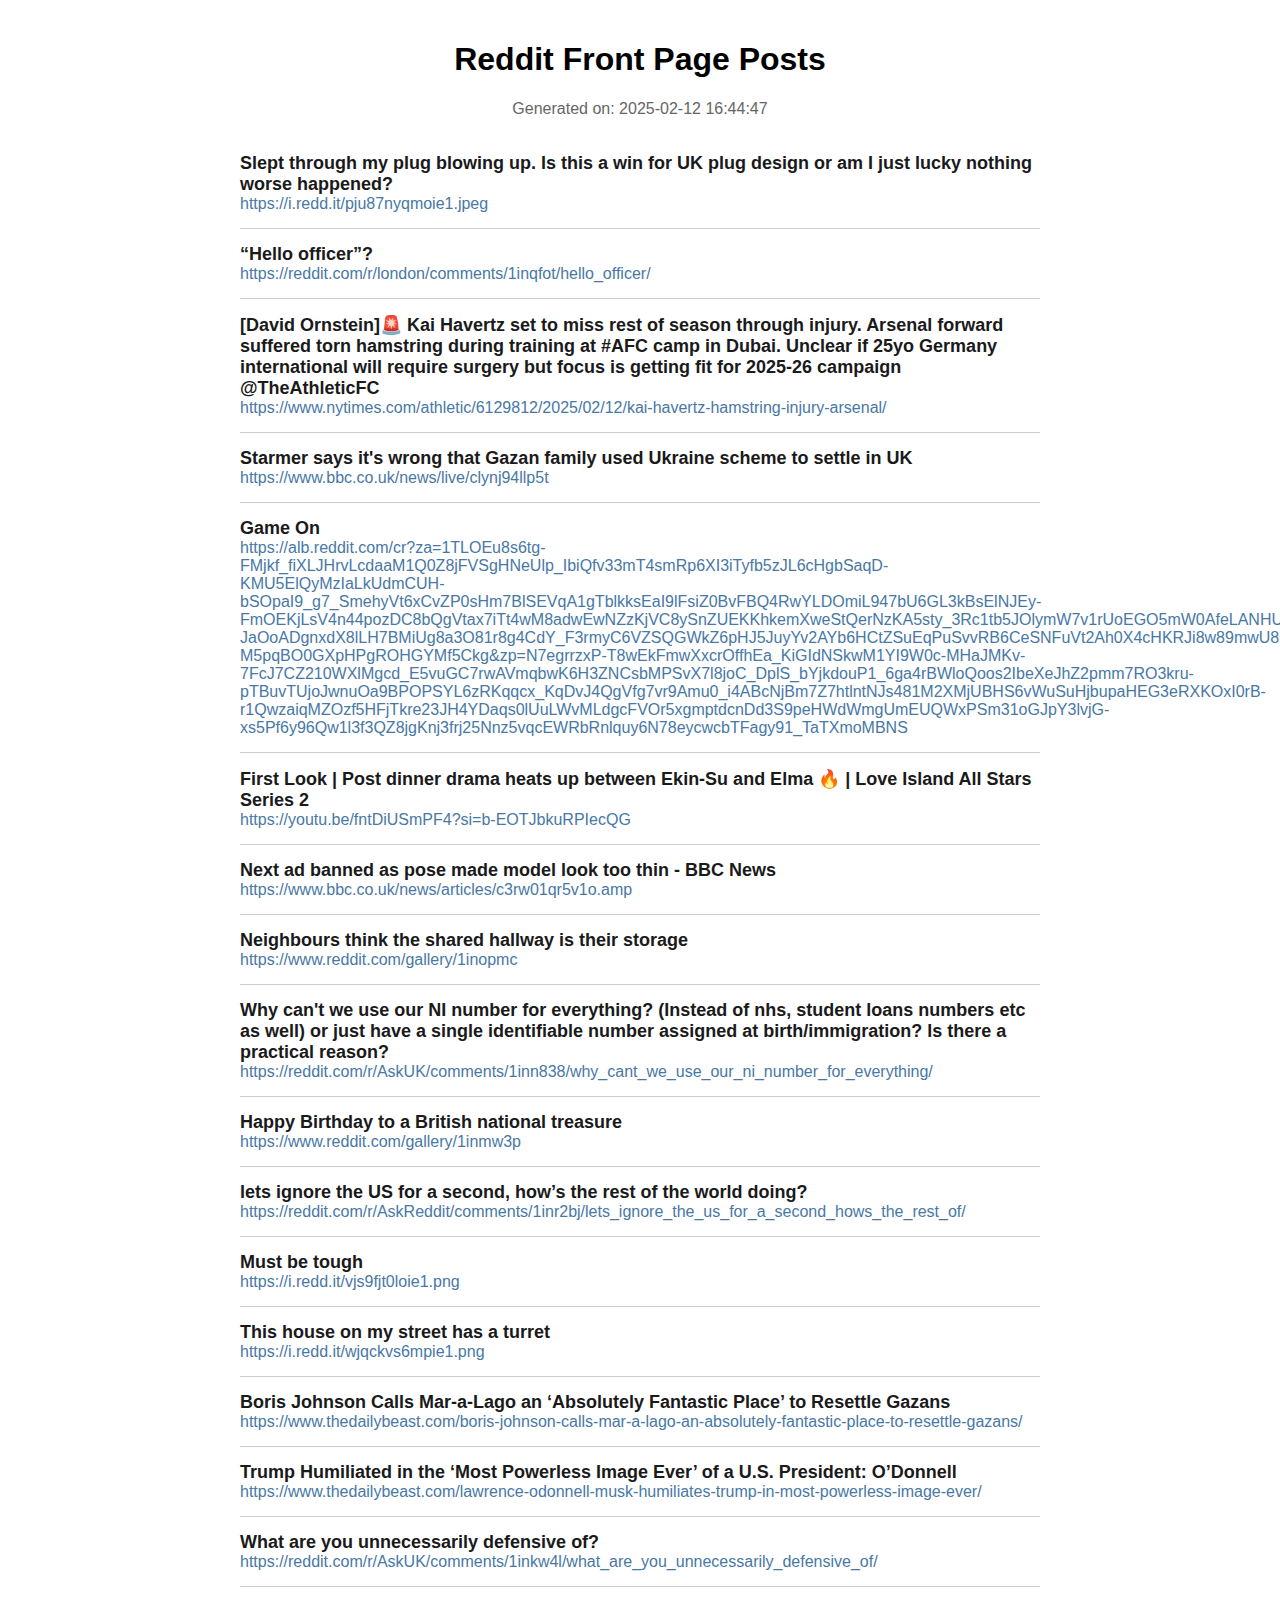
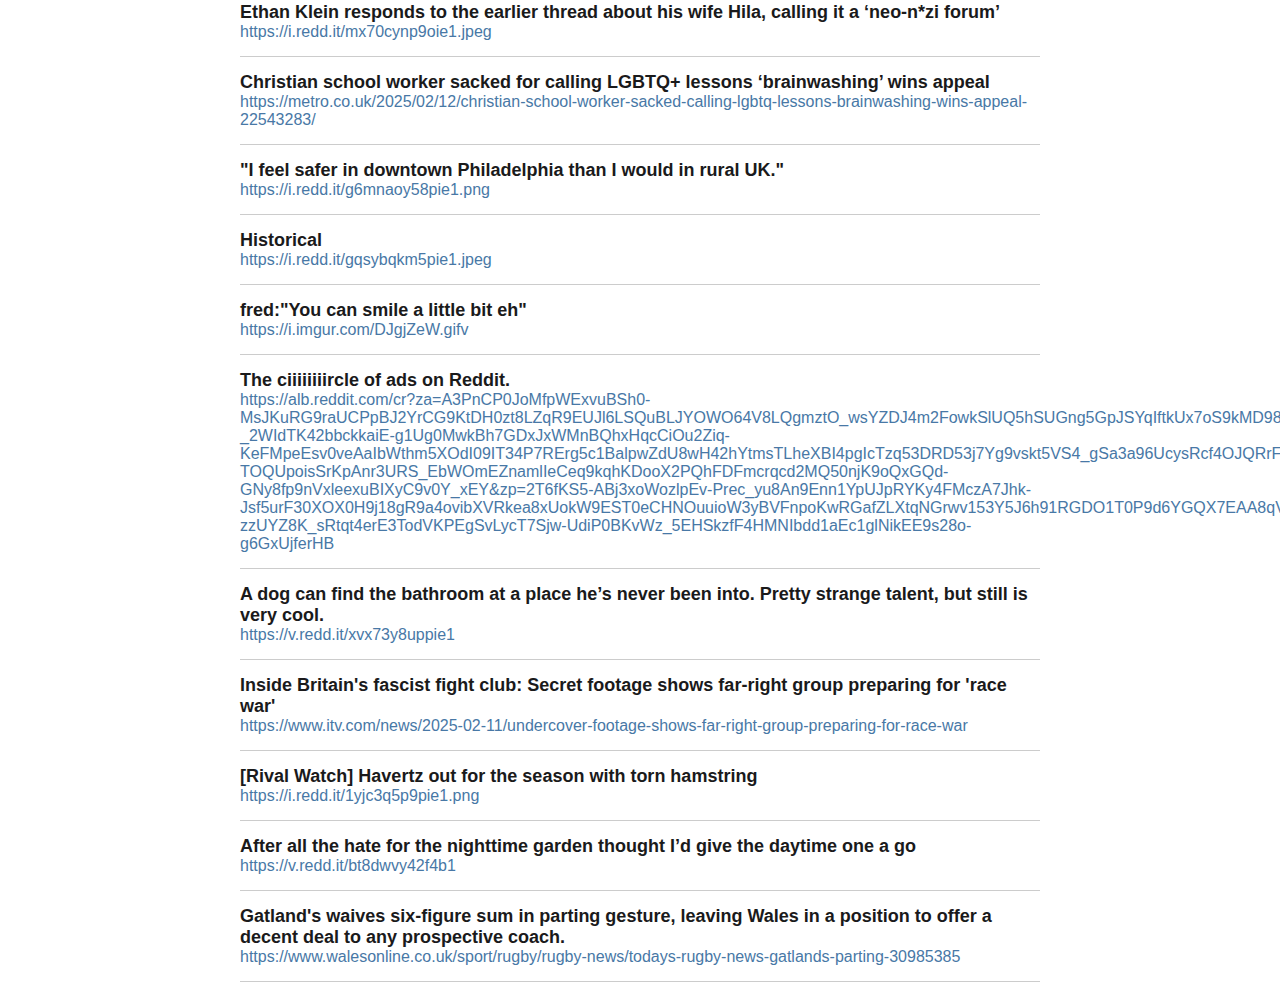
<file: output/reddit_posts_20250212_164447.html>
<!DOCTYPE html>
    <html>
    <head>
        <title>Reddit Front Page Posts</title>
        <style>
            body { font-family: Arial, sans-serif; max-width: 800px; margin: 0 auto; padding: 20px; }
            .post { border-bottom: 1px solid #ccc; padding: 15px 0; }
            .title { font-weight: bold; font-size: 18px; color: #1a1a1b; }
            .link { color: #4878a6; text-decoration: none; }
            .timestamp { color: #666; margin-bottom: 20px; text-align: center; }
        </style>
    </head>
    <body>
        <h1 style="text-align: center;">Reddit Front Page Posts</h1>
        <div class="timestamp">Generated on: 2025-02-12 16:44:47</div>
    
        <div class="post">
            <div class="title">Slept through my plug blowing up. Is this a win for UK plug design or am I just lucky nothing worse happened?</div>
            <a href="https://i.redd.it/pju87nyqmoie1.jpeg" class="link" target="_blank">https://i.redd.it/pju87nyqmoie1.jpeg</a>
        </div>
        
        <div class="post">
            <div class="title">“Hello officer”?</div>
            <a href="https://reddit.com/r/london/comments/1inqfot/hello_officer/" class="link" target="_blank">https://reddit.com/r/london/comments/1inqfot/hello_officer/</a>
        </div>
        
        <div class="post">
            <div class="title">[David Ornstein]🚨 Kai Havertz set to miss rest of season through injury. Arsenal forward suffered torn hamstring during training at #AFC camp in Dubai. Unclear if 25yo Germany international will require surgery but focus is getting fit for 2025-26 campaign @TheAthleticFC</div>
            <a href="https://www.nytimes.com/athletic/6129812/2025/02/12/kai-havertz-hamstring-injury-arsenal/" class="link" target="_blank">https://www.nytimes.com/athletic/6129812/2025/02/12/kai-havertz-hamstring-injury-arsenal/</a>
        </div>
        
        <div class="post">
            <div class="title">Starmer says it's wrong that Gazan family used Ukraine scheme to settle in UK</div>
            <a href="https://www.bbc.co.uk/news/live/clynj94llp5t" class="link" target="_blank">https://www.bbc.co.uk/news/live/clynj94llp5t</a>
        </div>
        
        <div class="post">
            <div class="title">Game On</div>
            <a href="https://alb.reddit.com/cr?za=[base64]&zp=[base64]" class="link" target="_blank">https://alb.reddit.com/cr?za=[base64]&zp=[base64]</a>
        </div>
        
        <div class="post">
            <div class="title">First Look | Post dinner drama heats up between Ekin-Su and Elma 🔥 | Love Island All Stars Series 2</div>
            <a href="https://youtu.be/fntDiUSmPF4?si=b-EOTJbkuRPIecQG" class="link" target="_blank">https://youtu.be/fntDiUSmPF4?si=b-EOTJbkuRPIecQG</a>
        </div>
        
        <div class="post">
            <div class="title">Next ad banned as pose made model look too thin - BBC News</div>
            <a href="https://www.bbc.co.uk/news/articles/c3rw01qr5v1o.amp" class="link" target="_blank">https://www.bbc.co.uk/news/articles/c3rw01qr5v1o.amp</a>
        </div>
        
        <div class="post">
            <div class="title">Neighbours think the shared hallway is their storage</div>
            <a href="https://www.reddit.com/gallery/1inopmc" class="link" target="_blank">https://www.reddit.com/gallery/1inopmc</a>
        </div>
        
        <div class="post">
            <div class="title">Why can't we use our NI number for everything? (Instead of nhs, student loans numbers etc as well) or just have a single identifiable number assigned at birth/immigration? Is there a practical reason?</div>
            <a href="https://reddit.com/r/AskUK/comments/1inn838/why_cant_we_use_our_ni_number_for_everything/" class="link" target="_blank">https://reddit.com/r/AskUK/comments/1inn838/why_cant_we_use_our_ni_number_for_everything/</a>
        </div>
        
        <div class="post">
            <div class="title">Happy Birthday to a British national treasure</div>
            <a href="https://www.reddit.com/gallery/1inmw3p" class="link" target="_blank">https://www.reddit.com/gallery/1inmw3p</a>
        </div>
        
        <div class="post">
            <div class="title">lets ignore the US for a second, how’s the rest of the world doing?</div>
            <a href="https://reddit.com/r/AskReddit/comments/1inr2bj/lets_ignore_the_us_for_a_second_hows_the_rest_of/" class="link" target="_blank">https://reddit.com/r/AskReddit/comments/1inr2bj/lets_ignore_the_us_for_a_second_hows_the_rest_of/</a>
        </div>
        
        <div class="post">
            <div class="title">Must be tough</div>
            <a href="https://i.redd.it/vjs9fjt0loie1.png" class="link" target="_blank">https://i.redd.it/vjs9fjt0loie1.png</a>
        </div>
        
        <div class="post">
            <div class="title">This house on my street has a turret</div>
            <a href="https://i.redd.it/wjqckvs6mpie1.png" class="link" target="_blank">https://i.redd.it/wjqckvs6mpie1.png</a>
        </div>
        
        <div class="post">
            <div class="title">Boris Johnson Calls Mar-a-Lago an ‘Absolutely Fantastic Place’ to Resettle Gazans</div>
            <a href="https://www.thedailybeast.com/boris-johnson-calls-mar-a-lago-an-absolutely-fantastic-place-to-resettle-gazans/" class="link" target="_blank">https://www.thedailybeast.com/boris-johnson-calls-mar-a-lago-an-absolutely-fantastic-place-to-resettle-gazans/</a>
        </div>
        
        <div class="post">
            <div class="title">Trump Humiliated in the ‘Most Powerless Image Ever’ of a U.S. President: O’Donnell</div>
            <a href="https://www.thedailybeast.com/lawrence-odonnell-musk-humiliates-trump-in-most-powerless-image-ever/" class="link" target="_blank">https://www.thedailybeast.com/lawrence-odonnell-musk-humiliates-trump-in-most-powerless-image-ever/</a>
        </div>
        
        <div class="post">
            <div class="title">What are you unnecessarily defensive of?</div>
            <a href="https://reddit.com/r/AskUK/comments/1inkw4l/what_are_you_unnecessarily_defensive_of/" class="link" target="_blank">https://reddit.com/r/AskUK/comments/1inkw4l/what_are_you_unnecessarily_defensive_of/</a>
        </div>
        
        <div class="post">
            <div class="title">Ethan Klein responds to the earlier thread about his wife Hila, calling it a ‘neo-n*zi forum’</div>
            <a href="https://i.redd.it/mx70cynp9oie1.jpeg" class="link" target="_blank">https://i.redd.it/mx70cynp9oie1.jpeg</a>
        </div>
        
        <div class="post">
            <div class="title">Christian school worker sacked for calling LGBTQ+ lessons ‘brainwashing’ wins appeal</div>
            <a href="https://metro.co.uk/2025/02/12/christian-school-worker-sacked-calling-lgbtq-lessons-brainwashing-wins-appeal-22543283/" class="link" target="_blank">https://metro.co.uk/2025/02/12/christian-school-worker-sacked-calling-lgbtq-lessons-brainwashing-wins-appeal-22543283/</a>
        </div>
        
        <div class="post">
            <div class="title">"I feel safer in downtown Philadelphia than I would in rural UK."</div>
            <a href="https://i.redd.it/g6mnaoy58pie1.png" class="link" target="_blank">https://i.redd.it/g6mnaoy58pie1.png</a>
        </div>
        
        <div class="post">
            <div class="title">Historical</div>
            <a href="https://i.redd.it/gqsybqkm5pie1.jpeg" class="link" target="_blank">https://i.redd.it/gqsybqkm5pie1.jpeg</a>
        </div>
        
        <div class="post">
            <div class="title">fred:"You can smile a little bit eh"</div>
            <a href="https://i.imgur.com/DJgjZeW.gifv" class="link" target="_blank">https://i.imgur.com/DJgjZeW.gifv</a>
        </div>
        
        <div class="post">
            <div class="title">The ciiiiiiiircle of ads on Reddit.</div>
            <a href="https://alb.reddit.com/cr?za=[base64]&zp=[base64]" class="link" target="_blank">https://alb.reddit.com/cr?za=[base64]&zp=[base64]</a>
        </div>
        
        <div class="post">
            <div class="title">A dog can find the bathroom at a place he’s never been into. Pretty strange talent, but still is very cool.</div>
            <a href="https://v.redd.it/xvx73y8uppie1" class="link" target="_blank">https://v.redd.it/xvx73y8uppie1</a>
        </div>
        
        <div class="post">
            <div class="title">Inside Britain's fascist fight club: Secret footage shows far-right group preparing for 'race war'</div>
            <a href="https://www.itv.com/news/2025-02-11/undercover-footage-shows-far-right-group-preparing-for-race-war" class="link" target="_blank">https://www.itv.com/news/2025-02-11/undercover-footage-shows-far-right-group-preparing-for-race-war</a>
        </div>
        
        <div class="post">
            <div class="title">[Rival Watch] Havertz out for the season with torn hamstring</div>
            <a href="https://i.redd.it/1yjc3q5p9pie1.png" class="link" target="_blank">https://i.redd.it/1yjc3q5p9pie1.png</a>
        </div>
        
        <div class="post">
            <div class="title">After all the hate for the nighttime garden thought I’d give the daytime one a go</div>
            <a href="https://v.redd.it/bt8dwvy42f4b1" class="link" target="_blank">https://v.redd.it/bt8dwvy42f4b1</a>
        </div>
        
        <div class="post">
            <div class="title">Gatland's waives six-figure sum in parting gesture, leaving Wales in a position to offer a decent deal to any prospective coach.</div>
            <a href="https://www.walesonline.co.uk/sport/rugby/rugby-news/todays-rugby-news-gatlands-parting-30985385" class="link" target="_blank">https://www.walesonline.co.uk/sport/rugby/rugby-news/todays-rugby-news-gatlands-parting-30985385</a>
        </div>
        
    </body>
    </html>
</file>
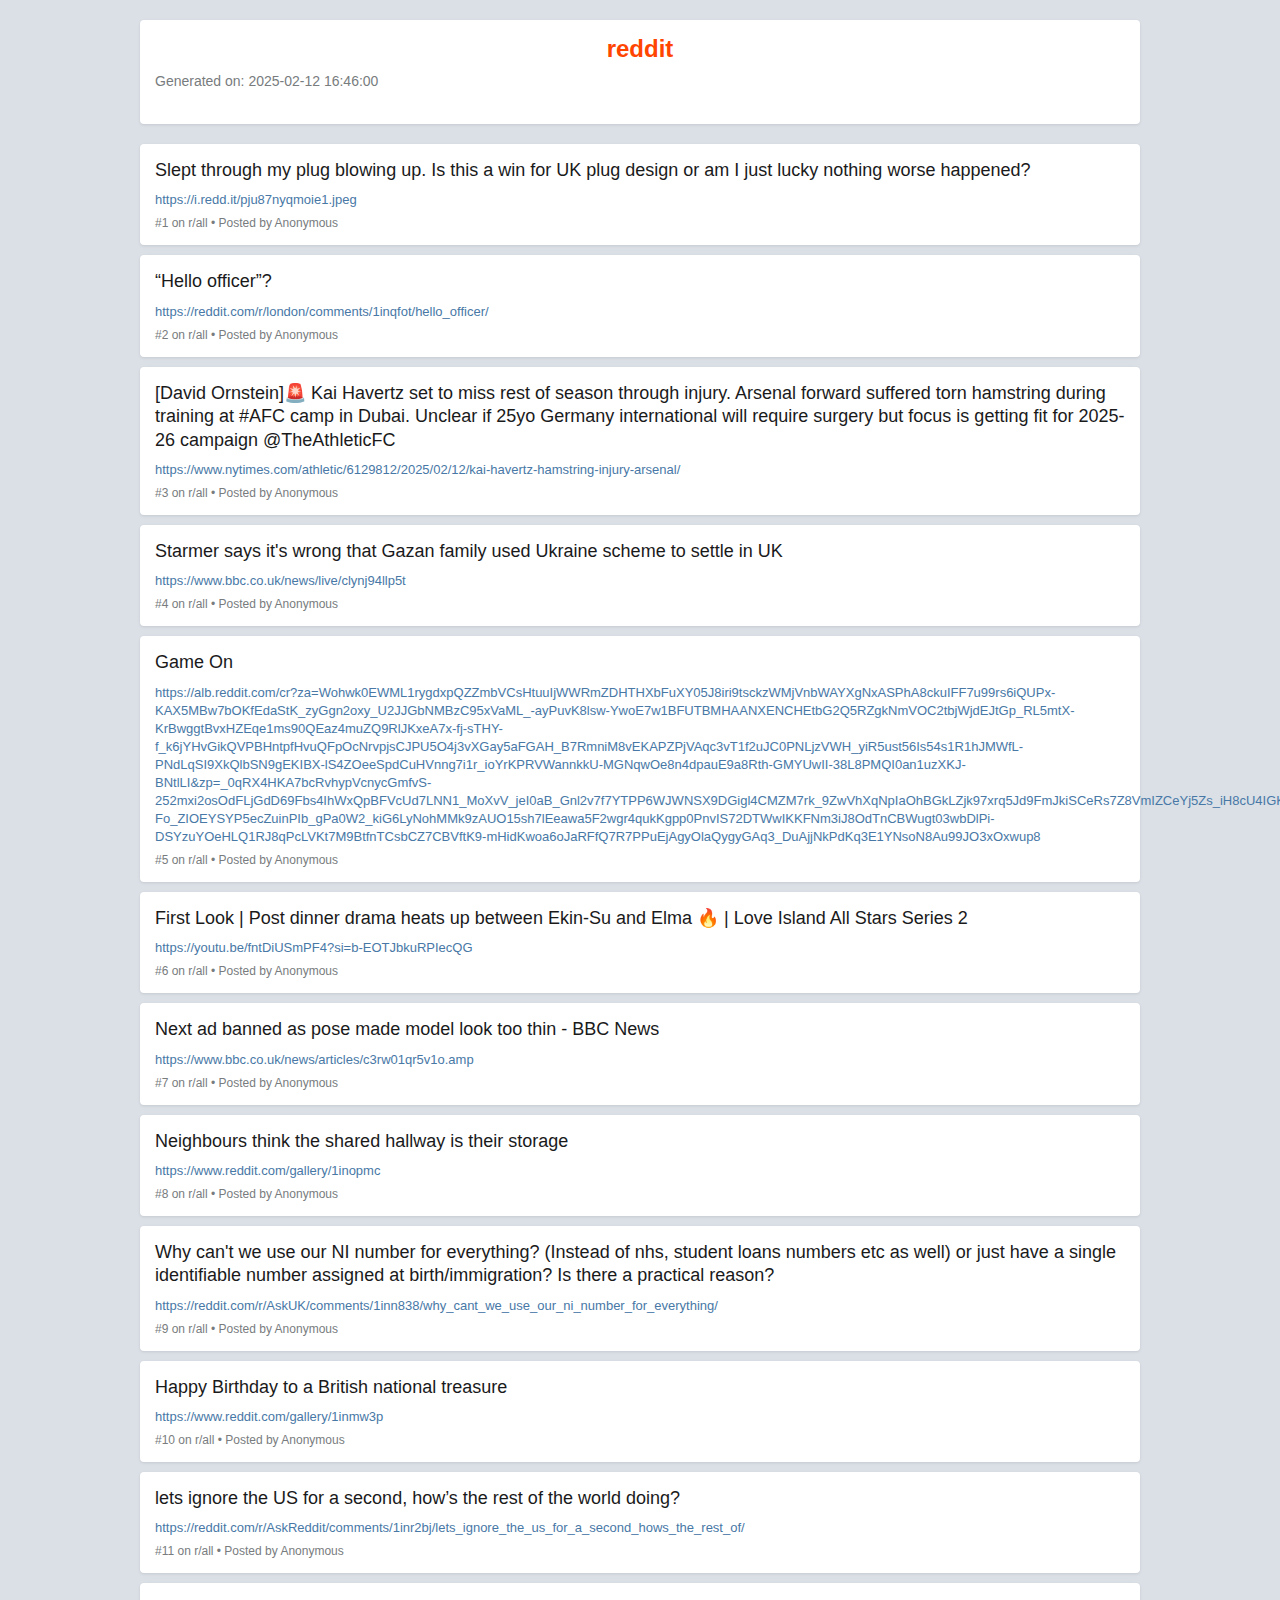
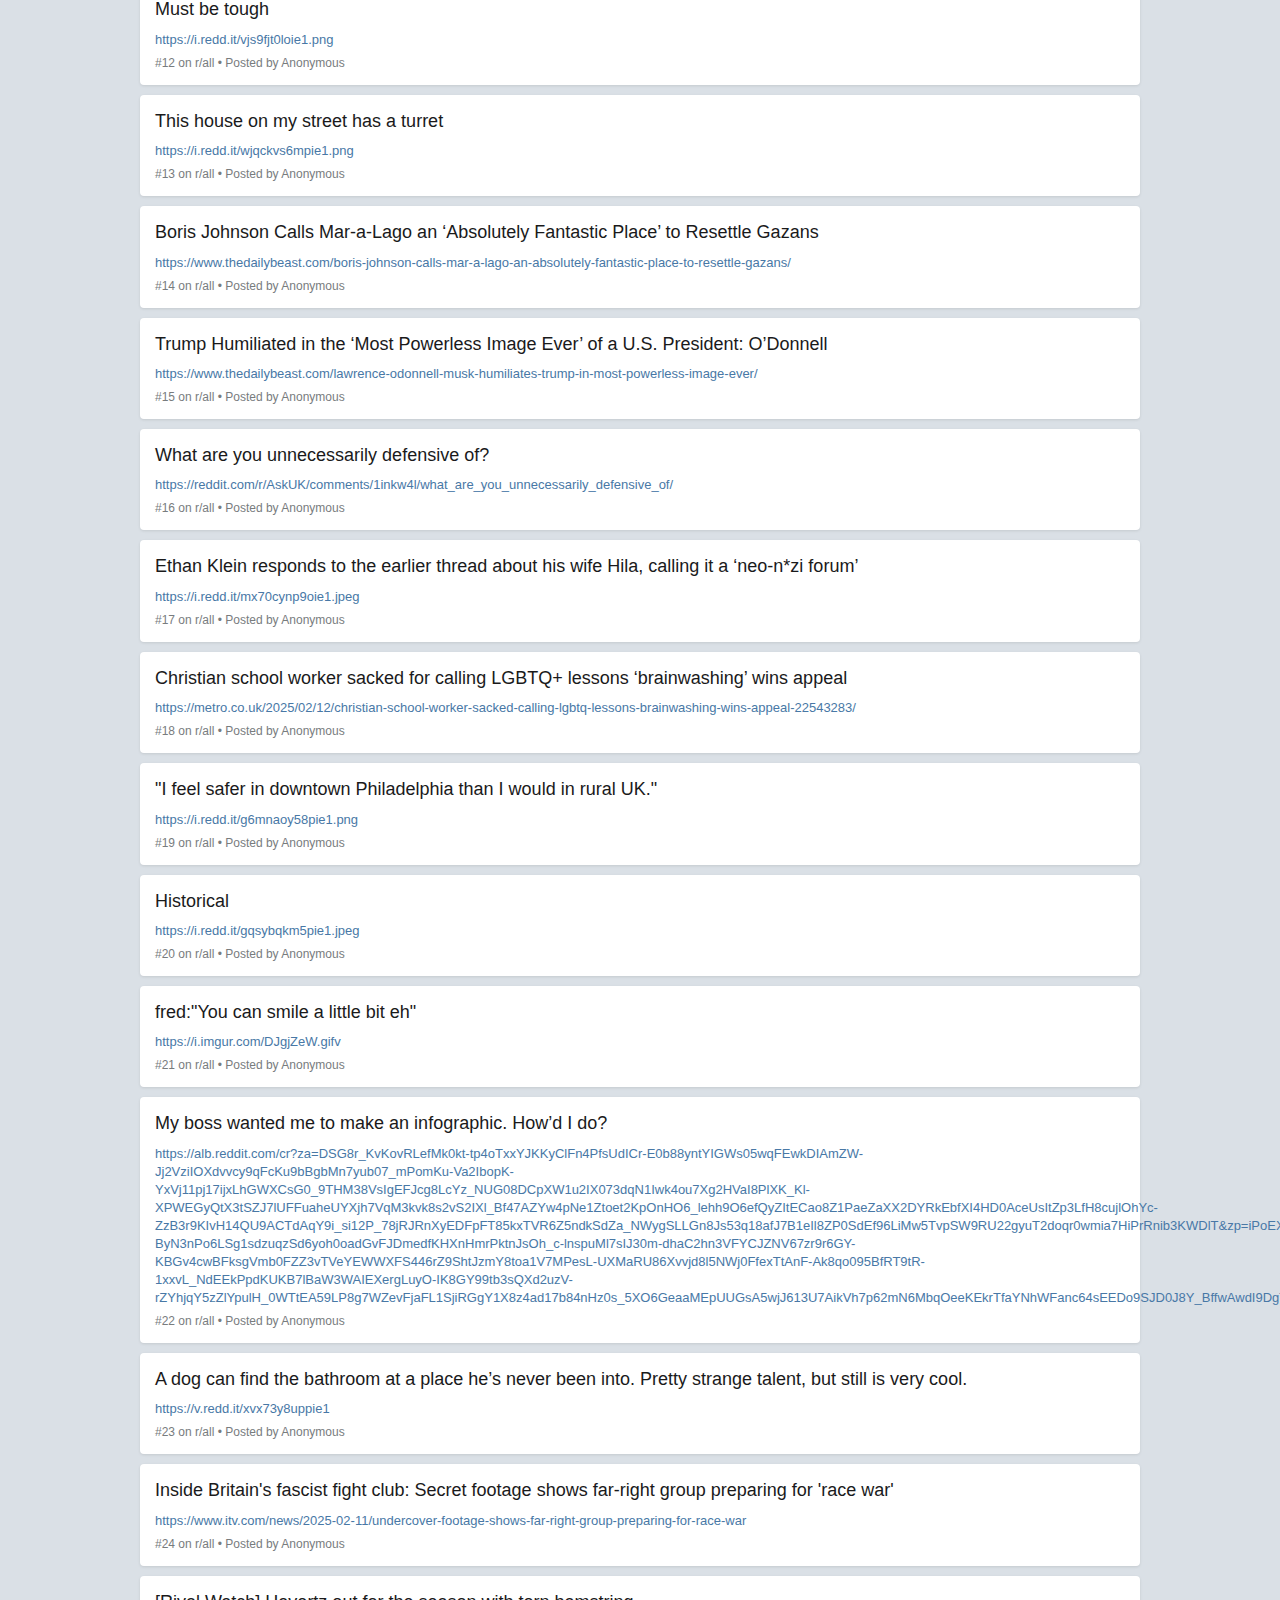
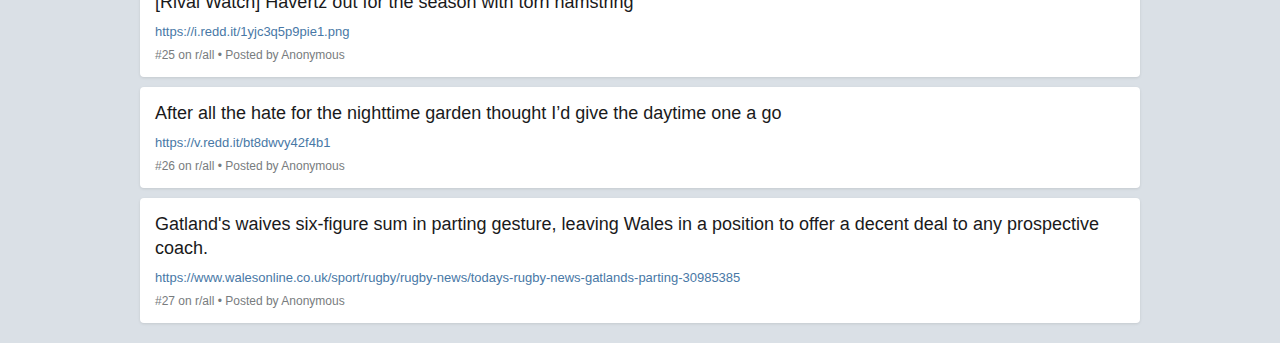
<file: output/reddit_posts_20250212_164600.html>
<!DOCTYPE html>
    <html>
    <head>
        <title>Reddit Front Page Posts</title>
        <style>
            body {
                font-family: -apple-system,BlinkMacSystemFont,"Segoe UI",Roboto,"Helvetica Neue",Arial,sans-serif;
                margin: 0;
                padding: 0;
                background-color: #DAE0E6;
            }
            .container {
                max-width: 1000px;
                margin: 20px auto;
                padding: 0 20px;
            }
            .header {
                background-color: white;
                padding: 15px;
                border-radius: 4px;
                margin-bottom: 20px;
                box-shadow: 0 1px 3px rgba(0,0,0,0.1);
            }
            .post {
                background-color: white;
                padding: 15px;
                margin-bottom: 10px;
                border-radius: 4px;
                box-shadow: 0 1px 3px rgba(0,0,0,0.1);
                transition: all 0.2s ease;
            }
            .post:hover {
                border: 1px solid #898989;
                cursor: pointer;
            }
            .title {
                font-weight: 500;
                font-size: 18px;
                color: #1A1A1B;
                margin-bottom: 8px;
                line-height: 1.3;
            }
            .link {
                color: #4878a6;
                text-decoration: none;
                font-size: 13px;
            }
            .link:hover {
                text-decoration: underline;
            }
            .timestamp {
                color: #787C7E;
                font-size: 14px;
                margin-bottom: 20px;
            }
            .reddit-logo {
                font-size: 24px;
                color: #FF4500;
                font-weight: bold;
                text-align: center;
                margin-bottom: 10px;
            }
            .post-metadata {
                color: #787C7E;
                font-size: 12px;
                margin-top: 8px;
            }
        </style>
    </head>
    <body>
        <div class="container">
            <div class="header">
                <div class="reddit-logo">reddit</div>
                <div class="timestamp">Generated on: 2025-02-12 16:46:00</div>
            </div>
    
        <div class="post">
            <div class="title">Slept through my plug blowing up. Is this a win for UK plug design or am I just lucky nothing worse happened?</div>
            <a href="https://i.redd.it/pju87nyqmoie1.jpeg" class="link" target="_blank">https://i.redd.it/pju87nyqmoie1.jpeg</a>
            <div class="post-metadata">
                #1 on r/all • Posted by Anonymous
            </div>
        </div>
        
        <div class="post">
            <div class="title">“Hello officer”?</div>
            <a href="https://reddit.com/r/london/comments/1inqfot/hello_officer/" class="link" target="_blank">https://reddit.com/r/london/comments/1inqfot/hello_officer/</a>
            <div class="post-metadata">
                #2 on r/all • Posted by Anonymous
            </div>
        </div>
        
        <div class="post">
            <div class="title">[David Ornstein]🚨 Kai Havertz set to miss rest of season through injury. Arsenal forward suffered torn hamstring during training at #AFC camp in Dubai. Unclear if 25yo Germany international will require surgery but focus is getting fit for 2025-26 campaign @TheAthleticFC</div>
            <a href="https://www.nytimes.com/athletic/6129812/2025/02/12/kai-havertz-hamstring-injury-arsenal/" class="link" target="_blank">https://www.nytimes.com/athletic/6129812/2025/02/12/kai-havertz-hamstring-injury-arsenal/</a>
            <div class="post-metadata">
                #3 on r/all • Posted by Anonymous
            </div>
        </div>
        
        <div class="post">
            <div class="title">Starmer says it's wrong that Gazan family used Ukraine scheme to settle in UK</div>
            <a href="https://www.bbc.co.uk/news/live/clynj94llp5t" class="link" target="_blank">https://www.bbc.co.uk/news/live/clynj94llp5t</a>
            <div class="post-metadata">
                #4 on r/all • Posted by Anonymous
            </div>
        </div>
        
        <div class="post">
            <div class="title">Game On</div>
            <a href="https://alb.reddit.com/cr?za=[base64]&zp=[base64]" class="link" target="_blank">https://alb.reddit.com/cr?za=[base64]&zp=[base64]</a>
            <div class="post-metadata">
                #5 on r/all • Posted by Anonymous
            </div>
        </div>
        
        <div class="post">
            <div class="title">First Look | Post dinner drama heats up between Ekin-Su and Elma 🔥 | Love Island All Stars Series 2</div>
            <a href="https://youtu.be/fntDiUSmPF4?si=b-EOTJbkuRPIecQG" class="link" target="_blank">https://youtu.be/fntDiUSmPF4?si=b-EOTJbkuRPIecQG</a>
            <div class="post-metadata">
                #6 on r/all • Posted by Anonymous
            </div>
        </div>
        
        <div class="post">
            <div class="title">Next ad banned as pose made model look too thin - BBC News</div>
            <a href="https://www.bbc.co.uk/news/articles/c3rw01qr5v1o.amp" class="link" target="_blank">https://www.bbc.co.uk/news/articles/c3rw01qr5v1o.amp</a>
            <div class="post-metadata">
                #7 on r/all • Posted by Anonymous
            </div>
        </div>
        
        <div class="post">
            <div class="title">Neighbours think the shared hallway is their storage</div>
            <a href="https://www.reddit.com/gallery/1inopmc" class="link" target="_blank">https://www.reddit.com/gallery/1inopmc</a>
            <div class="post-metadata">
                #8 on r/all • Posted by Anonymous
            </div>
        </div>
        
        <div class="post">
            <div class="title">Why can't we use our NI number for everything? (Instead of nhs, student loans numbers etc as well) or just have a single identifiable number assigned at birth/immigration? Is there a practical reason?</div>
            <a href="https://reddit.com/r/AskUK/comments/1inn838/why_cant_we_use_our_ni_number_for_everything/" class="link" target="_blank">https://reddit.com/r/AskUK/comments/1inn838/why_cant_we_use_our_ni_number_for_everything/</a>
            <div class="post-metadata">
                #9 on r/all • Posted by Anonymous
            </div>
        </div>
        
        <div class="post">
            <div class="title">Happy Birthday to a British national treasure</div>
            <a href="https://www.reddit.com/gallery/1inmw3p" class="link" target="_blank">https://www.reddit.com/gallery/1inmw3p</a>
            <div class="post-metadata">
                #10 on r/all • Posted by Anonymous
            </div>
        </div>
        
        <div class="post">
            <div class="title">lets ignore the US for a second, how’s the rest of the world doing?</div>
            <a href="https://reddit.com/r/AskReddit/comments/1inr2bj/lets_ignore_the_us_for_a_second_hows_the_rest_of/" class="link" target="_blank">https://reddit.com/r/AskReddit/comments/1inr2bj/lets_ignore_the_us_for_a_second_hows_the_rest_of/</a>
            <div class="post-metadata">
                #11 on r/all • Posted by Anonymous
            </div>
        </div>
        
        <div class="post">
            <div class="title">Must be tough</div>
            <a href="https://i.redd.it/vjs9fjt0loie1.png" class="link" target="_blank">https://i.redd.it/vjs9fjt0loie1.png</a>
            <div class="post-metadata">
                #12 on r/all • Posted by Anonymous
            </div>
        </div>
        
        <div class="post">
            <div class="title">This house on my street has a turret</div>
            <a href="https://i.redd.it/wjqckvs6mpie1.png" class="link" target="_blank">https://i.redd.it/wjqckvs6mpie1.png</a>
            <div class="post-metadata">
                #13 on r/all • Posted by Anonymous
            </div>
        </div>
        
        <div class="post">
            <div class="title">Boris Johnson Calls Mar-a-Lago an ‘Absolutely Fantastic Place’ to Resettle Gazans</div>
            <a href="https://www.thedailybeast.com/boris-johnson-calls-mar-a-lago-an-absolutely-fantastic-place-to-resettle-gazans/" class="link" target="_blank">https://www.thedailybeast.com/boris-johnson-calls-mar-a-lago-an-absolutely-fantastic-place-to-resettle-gazans/</a>
            <div class="post-metadata">
                #14 on r/all • Posted by Anonymous
            </div>
        </div>
        
        <div class="post">
            <div class="title">Trump Humiliated in the ‘Most Powerless Image Ever’ of a U.S. President: O’Donnell</div>
            <a href="https://www.thedailybeast.com/lawrence-odonnell-musk-humiliates-trump-in-most-powerless-image-ever/" class="link" target="_blank">https://www.thedailybeast.com/lawrence-odonnell-musk-humiliates-trump-in-most-powerless-image-ever/</a>
            <div class="post-metadata">
                #15 on r/all • Posted by Anonymous
            </div>
        </div>
        
        <div class="post">
            <div class="title">What are you unnecessarily defensive of?</div>
            <a href="https://reddit.com/r/AskUK/comments/1inkw4l/what_are_you_unnecessarily_defensive_of/" class="link" target="_blank">https://reddit.com/r/AskUK/comments/1inkw4l/what_are_you_unnecessarily_defensive_of/</a>
            <div class="post-metadata">
                #16 on r/all • Posted by Anonymous
            </div>
        </div>
        
        <div class="post">
            <div class="title">Ethan Klein responds to the earlier thread about his wife Hila, calling it a ‘neo-n*zi forum’</div>
            <a href="https://i.redd.it/mx70cynp9oie1.jpeg" class="link" target="_blank">https://i.redd.it/mx70cynp9oie1.jpeg</a>
            <div class="post-metadata">
                #17 on r/all • Posted by Anonymous
            </div>
        </div>
        
        <div class="post">
            <div class="title">Christian school worker sacked for calling LGBTQ+ lessons ‘brainwashing’ wins appeal</div>
            <a href="https://metro.co.uk/2025/02/12/christian-school-worker-sacked-calling-lgbtq-lessons-brainwashing-wins-appeal-22543283/" class="link" target="_blank">https://metro.co.uk/2025/02/12/christian-school-worker-sacked-calling-lgbtq-lessons-brainwashing-wins-appeal-22543283/</a>
            <div class="post-metadata">
                #18 on r/all • Posted by Anonymous
            </div>
        </div>
        
        <div class="post">
            <div class="title">"I feel safer in downtown Philadelphia than I would in rural UK."</div>
            <a href="https://i.redd.it/g6mnaoy58pie1.png" class="link" target="_blank">https://i.redd.it/g6mnaoy58pie1.png</a>
            <div class="post-metadata">
                #19 on r/all • Posted by Anonymous
            </div>
        </div>
        
        <div class="post">
            <div class="title">Historical</div>
            <a href="https://i.redd.it/gqsybqkm5pie1.jpeg" class="link" target="_blank">https://i.redd.it/gqsybqkm5pie1.jpeg</a>
            <div class="post-metadata">
                #20 on r/all • Posted by Anonymous
            </div>
        </div>
        
        <div class="post">
            <div class="title">fred:"You can smile a little bit eh"</div>
            <a href="https://i.imgur.com/DJgjZeW.gifv" class="link" target="_blank">https://i.imgur.com/DJgjZeW.gifv</a>
            <div class="post-metadata">
                #21 on r/all • Posted by Anonymous
            </div>
        </div>
        
        <div class="post">
            <div class="title">My boss wanted me to make an infographic. How’d I do?</div>
            <a href="https://alb.reddit.com/cr?za=[base64]&zp=[base64]" class="link" target="_blank">https://alb.reddit.com/cr?za=[base64]&zp=[base64]</a>
            <div class="post-metadata">
                #22 on r/all • Posted by Anonymous
            </div>
        </div>
        
        <div class="post">
            <div class="title">A dog can find the bathroom at a place he’s never been into. Pretty strange talent, but still is very cool.</div>
            <a href="https://v.redd.it/xvx73y8uppie1" class="link" target="_blank">https://v.redd.it/xvx73y8uppie1</a>
            <div class="post-metadata">
                #23 on r/all • Posted by Anonymous
            </div>
        </div>
        
        <div class="post">
            <div class="title">Inside Britain's fascist fight club: Secret footage shows far-right group preparing for 'race war'</div>
            <a href="https://www.itv.com/news/2025-02-11/undercover-footage-shows-far-right-group-preparing-for-race-war" class="link" target="_blank">https://www.itv.com/news/2025-02-11/undercover-footage-shows-far-right-group-preparing-for-race-war</a>
            <div class="post-metadata">
                #24 on r/all • Posted by Anonymous
            </div>
        </div>
        
        <div class="post">
            <div class="title">[Rival Watch] Havertz out for the season with torn hamstring</div>
            <a href="https://i.redd.it/1yjc3q5p9pie1.png" class="link" target="_blank">https://i.redd.it/1yjc3q5p9pie1.png</a>
            <div class="post-metadata">
                #25 on r/all • Posted by Anonymous
            </div>
        </div>
        
        <div class="post">
            <div class="title">After all the hate for the nighttime garden thought I’d give the daytime one a go</div>
            <a href="https://v.redd.it/bt8dwvy42f4b1" class="link" target="_blank">https://v.redd.it/bt8dwvy42f4b1</a>
            <div class="post-metadata">
                #26 on r/all • Posted by Anonymous
            </div>
        </div>
        
        <div class="post">
            <div class="title">Gatland's waives six-figure sum in parting gesture, leaving Wales in a position to offer a decent deal to any prospective coach.</div>
            <a href="https://www.walesonline.co.uk/sport/rugby/rugby-news/todays-rugby-news-gatlands-parting-30985385" class="link" target="_blank">https://www.walesonline.co.uk/sport/rugby/rugby-news/todays-rugby-news-gatlands-parting-30985385</a>
            <div class="post-metadata">
                #27 on r/all • Posted by Anonymous
            </div>
        </div>
        
        </div>
    </body>
    </html>
</file>
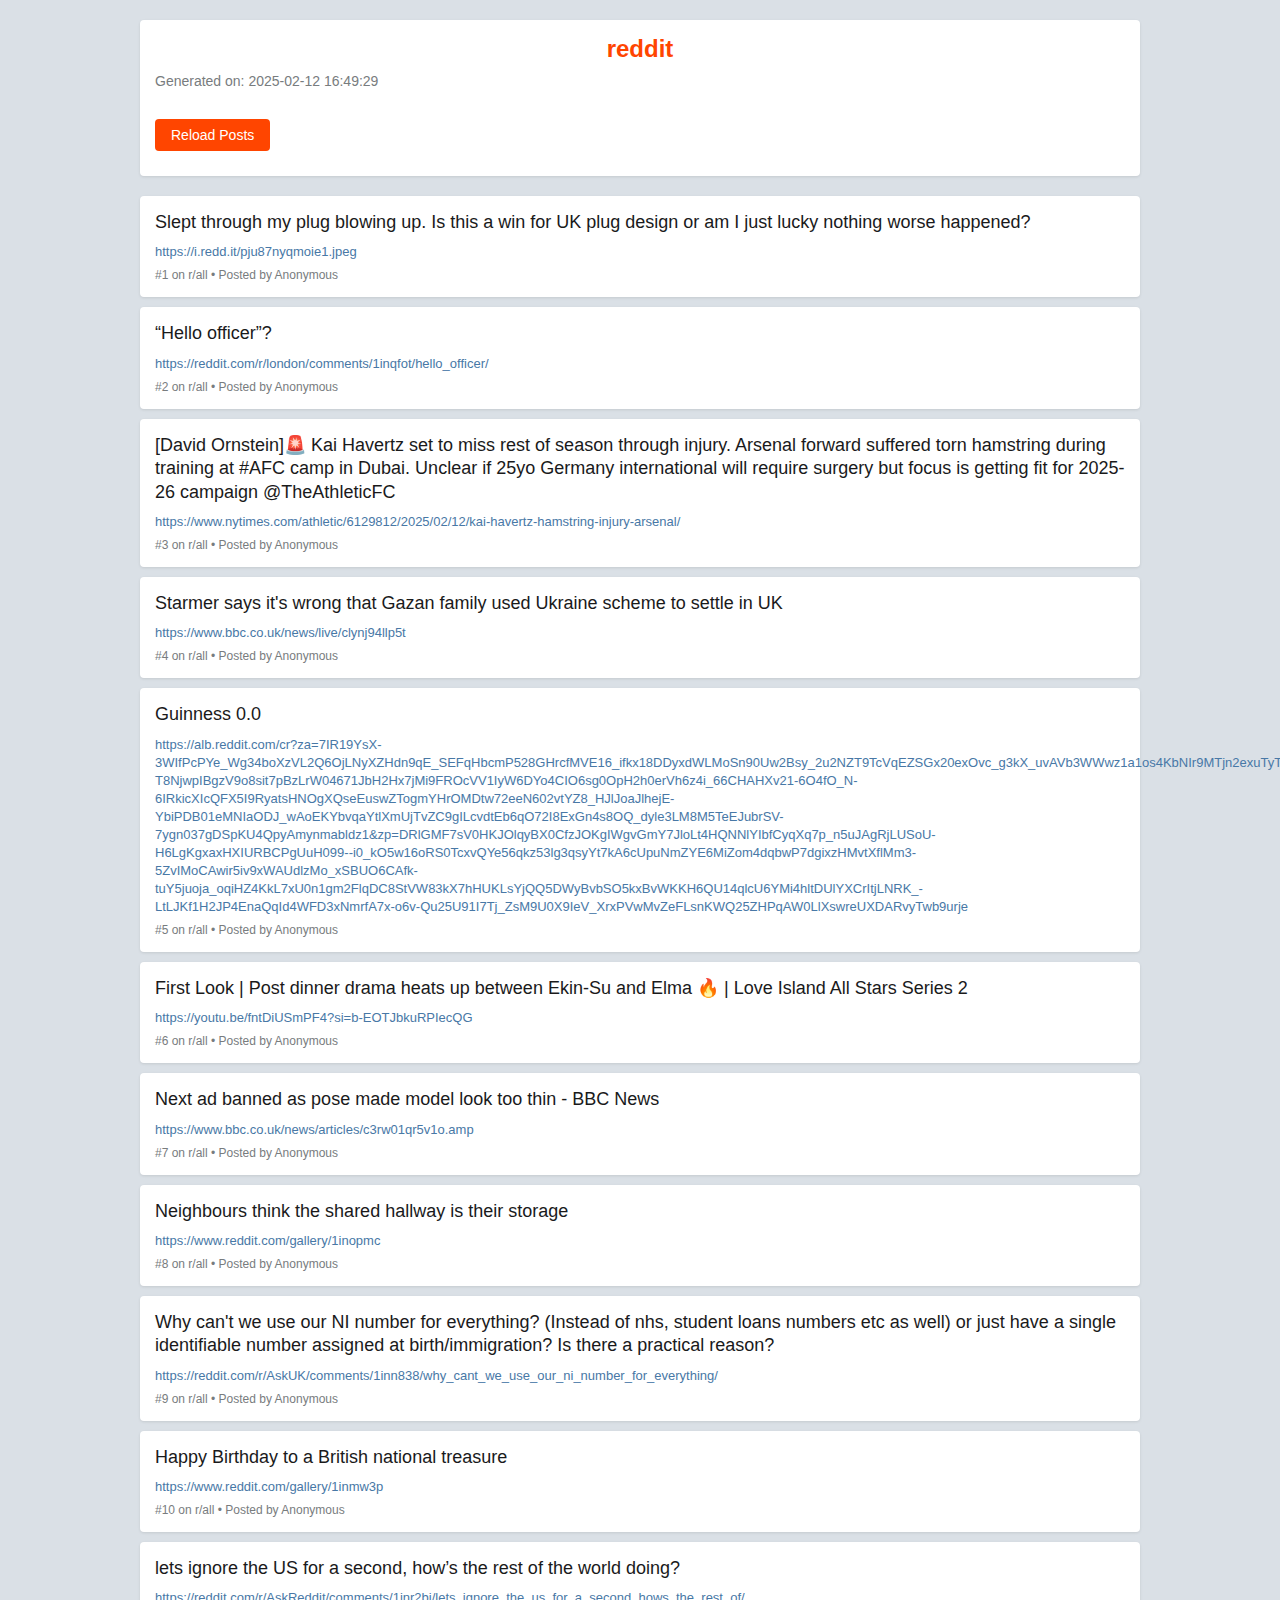
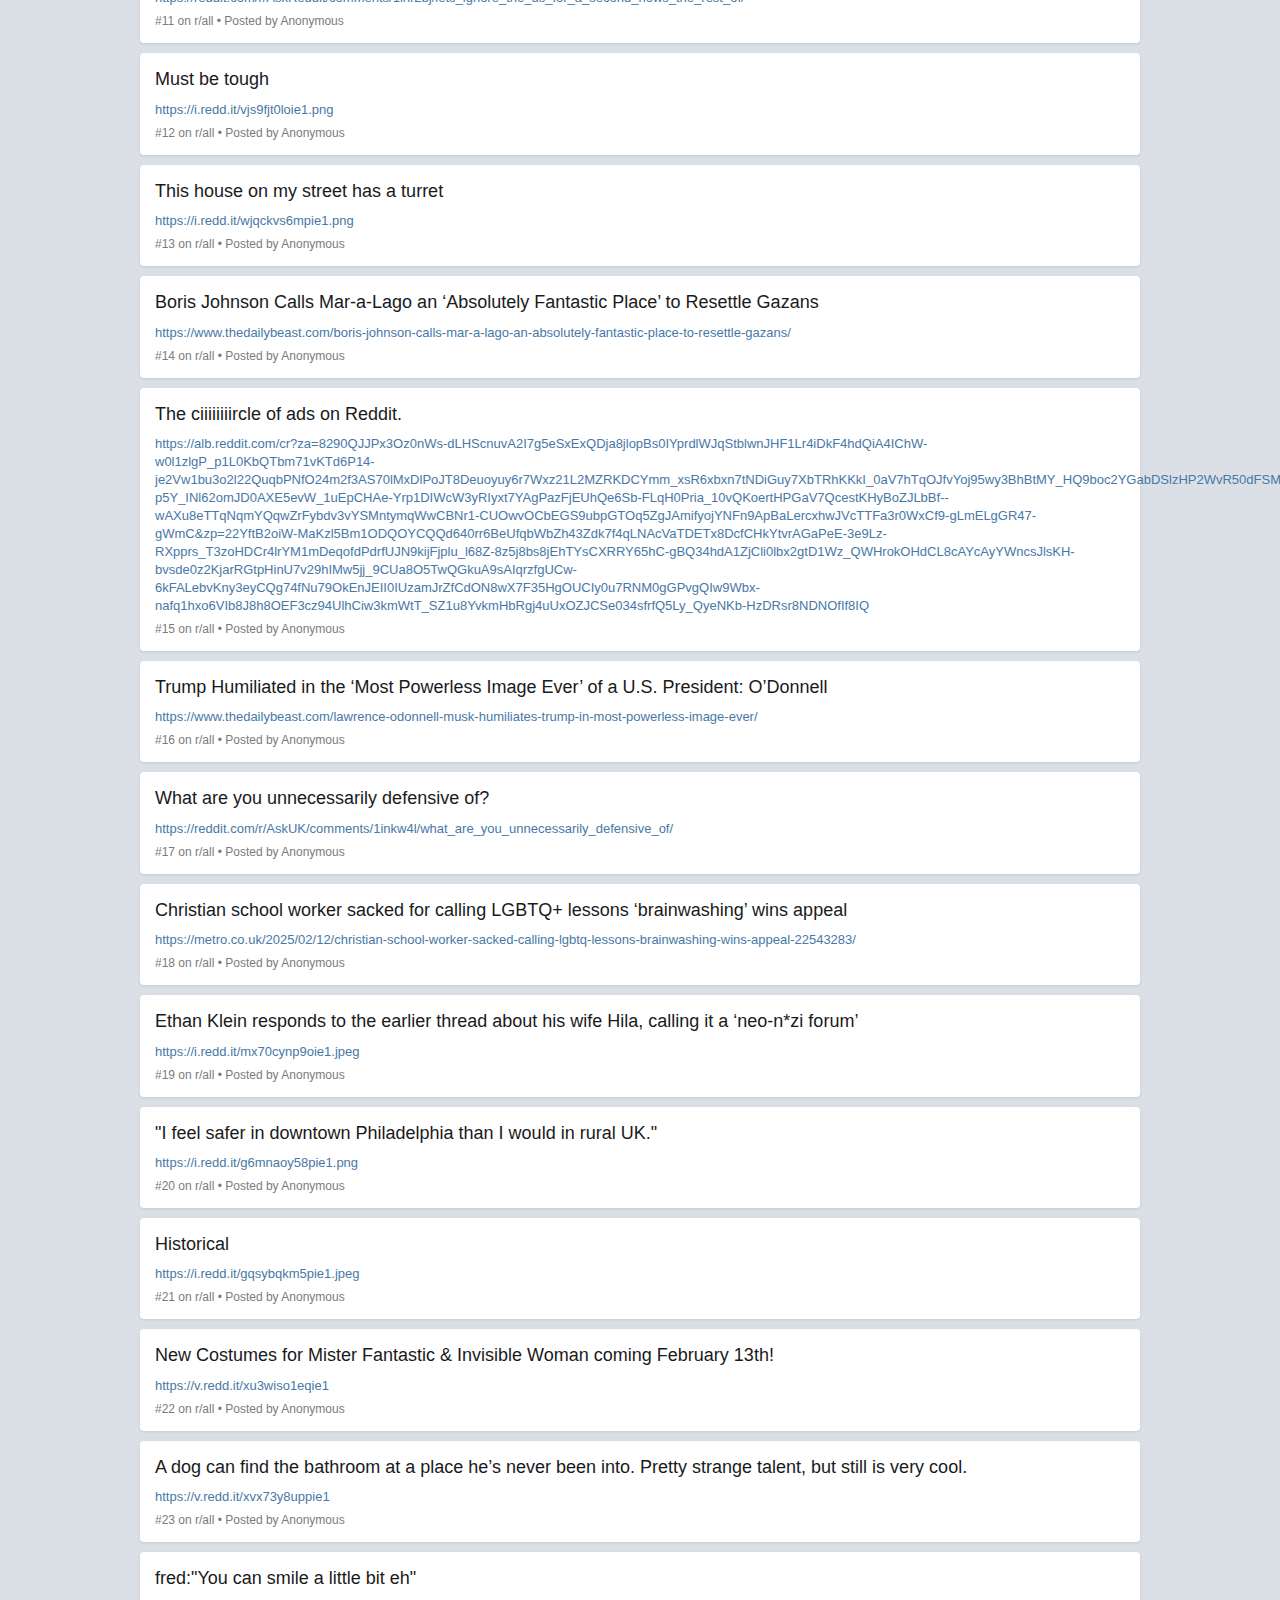
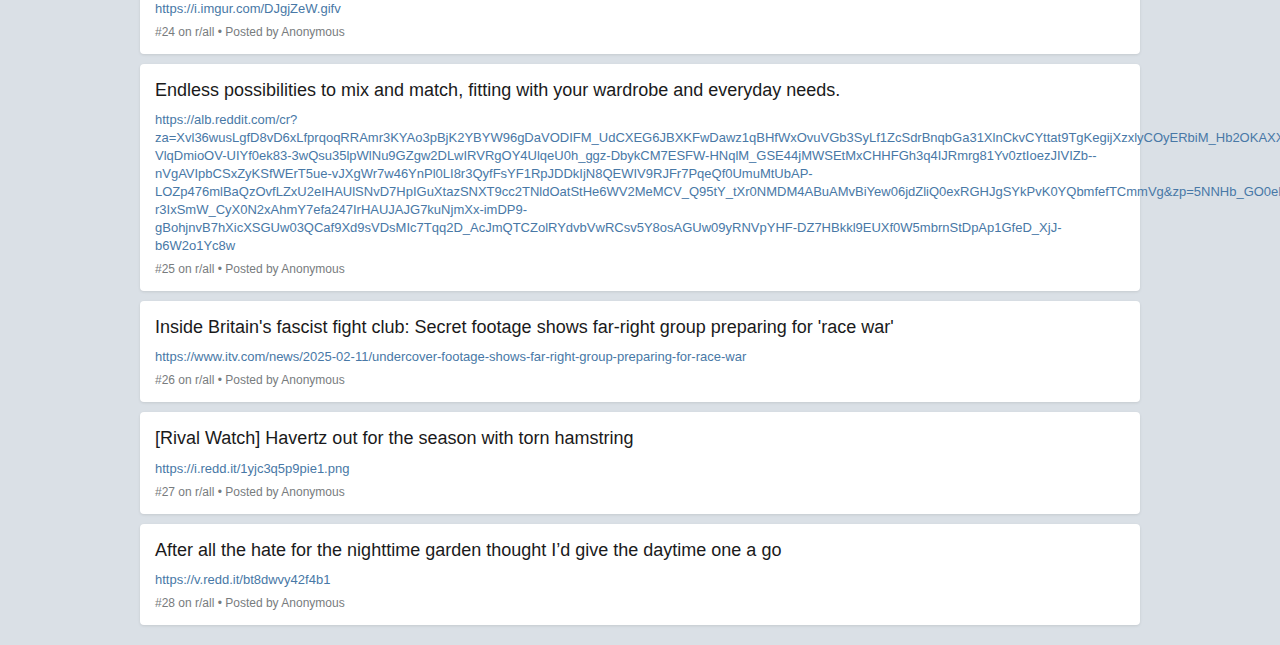
<file: output/reddit_posts_20250212_164929.html>
<!DOCTYPE html>
    <html>
    <head>
        <title>Reddit Front Page Posts</title>
        <style>
            body {
                font-family: -apple-system,BlinkMacSystemFont,"Segoe UI",Roboto,"Helvetica Neue",Arial,sans-serif;
                margin: 0;
                padding: 0;
                background-color: #DAE0E6;
            }
            .container {
                max-width: 1000px;
                margin: 20px auto;
                padding: 0 20px;
            }
            .header {
                background-color: white;
                padding: 15px;
                border-radius: 4px;
                margin-bottom: 20px;
                box-shadow: 0 1px 3px rgba(0,0,0,0.1);
            }
            .post {
                background-color: white;
                padding: 15px;
                margin-bottom: 10px;
                border-radius: 4px;
                box-shadow: 0 1px 3px rgba(0,0,0,0.1);
                transition: all 0.2s ease;
            }
            .post:hover {
                border: 1px solid #898989;
                cursor: pointer;
            }
            .title {
                font-weight: 500;
                font-size: 18px;
                color: #1A1A1B;
                margin-bottom: 8px;
                line-height: 1.3;
            }
            .link {
                color: #4878a6;
                text-decoration: none;
                font-size: 13px;
            }
            .link:hover {
                text-decoration: underline;
            }
            .timestamp {
                color: #787C7E;
                font-size: 14px;
                margin-bottom: 20px;
            }
            .reddit-logo {
                font-size: 24px;
                color: #FF4500;
                font-weight: bold;
                text-align: center;
                margin-bottom: 10px;
            }
            .post-metadata {
                color: #787C7E;
                font-size: 12px;
                margin-top: 8px;
            }
            .reload-button {
                background-color: #FF4500;
                color: white;
                border: none;
                padding: 8px 16px;
                border-radius: 4px;
                cursor: pointer;
                font-size: 14px;
                margin: 10px 0;
            }
            .reload-button:hover {
                background-color: #cc3700;
            }
            #last-updated {
                font-size: 12px;
                color: #787C7E;
            }
            .loading {
                opacity: 0.5;
                pointer-events: none;
            }
            #posts-container {
                transition: opacity 0.3s ease;
            }
        </style>
        <script>
            async function reloadPosts() {
                const button = document.querySelector('.reload-button');
                const postsContainer = document.getElementById('posts-container');
                const lastUpdated = document.getElementById('last-updated');
                
                button.disabled = true;
                postsContainer.classList.add('loading');
                
                try {
                    const response = await fetch('http://localhost:5000/api/posts');
                    const posts = await response.json();
                    
                    postsContainer.innerHTML = '';
                    posts.forEach((post, idx) => {
                        postsContainer.innerHTML += `
                            <div class="post">
                                <div class="title">${post.title}</div>
                                <a href="${post.link}" class="link" target="_blank">${post.link}</a>
                                <div class="post-metadata">
                                    #${idx + 1} on r/all • Posted by Anonymous
                                </div>
                            </div>
                        `;
                    });
                    
                    lastUpdated.textContent = `Last updated: ${new Date().toLocaleString()}`;
                } catch (error) {
                    console.error('Error fetching posts:', error);
                    alert('Failed to load new posts. Please try again.');
                } finally {
                    button.disabled = false;
                    postsContainer.classList.remove('loading');
                }
            }
        </script>
    </head>
    <body>
        <div class="container">
            <div class="header">
                <div class="reddit-logo">reddit</div>
                <div class="timestamp">Generated on: 2025-02-12 16:49:29</div>
                <button class="reload-button" onclick="reloadPosts()">Reload Posts</button>
                <div id="last-updated"></div>
            </div>
            <div id="posts-container">
    
        <div class="post">
            <div class="title">Slept through my plug blowing up. Is this a win for UK plug design or am I just lucky nothing worse happened?</div>
            <a href="https://i.redd.it/pju87nyqmoie1.jpeg" class="link" target="_blank">https://i.redd.it/pju87nyqmoie1.jpeg</a>
            <div class="post-metadata">
                #1 on r/all • Posted by Anonymous
            </div>
        </div>
        
        <div class="post">
            <div class="title">“Hello officer”?</div>
            <a href="https://reddit.com/r/london/comments/1inqfot/hello_officer/" class="link" target="_blank">https://reddit.com/r/london/comments/1inqfot/hello_officer/</a>
            <div class="post-metadata">
                #2 on r/all • Posted by Anonymous
            </div>
        </div>
        
        <div class="post">
            <div class="title">[David Ornstein]🚨 Kai Havertz set to miss rest of season through injury. Arsenal forward suffered torn hamstring during training at #AFC camp in Dubai. Unclear if 25yo Germany international will require surgery but focus is getting fit for 2025-26 campaign @TheAthleticFC</div>
            <a href="https://www.nytimes.com/athletic/6129812/2025/02/12/kai-havertz-hamstring-injury-arsenal/" class="link" target="_blank">https://www.nytimes.com/athletic/6129812/2025/02/12/kai-havertz-hamstring-injury-arsenal/</a>
            <div class="post-metadata">
                #3 on r/all • Posted by Anonymous
            </div>
        </div>
        
        <div class="post">
            <div class="title">Starmer says it's wrong that Gazan family used Ukraine scheme to settle in UK</div>
            <a href="https://www.bbc.co.uk/news/live/clynj94llp5t" class="link" target="_blank">https://www.bbc.co.uk/news/live/clynj94llp5t</a>
            <div class="post-metadata">
                #4 on r/all • Posted by Anonymous
            </div>
        </div>
        
        <div class="post">
            <div class="title">Guinness 0.0</div>
            <a href="https://alb.reddit.com/cr?za=[base64]&zp=[base64]" class="link" target="_blank">https://alb.reddit.com/cr?za=[base64]&zp=[base64]</a>
            <div class="post-metadata">
                #5 on r/all • Posted by Anonymous
            </div>
        </div>
        
        <div class="post">
            <div class="title">First Look | Post dinner drama heats up between Ekin-Su and Elma 🔥 | Love Island All Stars Series 2</div>
            <a href="https://youtu.be/fntDiUSmPF4?si=b-EOTJbkuRPIecQG" class="link" target="_blank">https://youtu.be/fntDiUSmPF4?si=b-EOTJbkuRPIecQG</a>
            <div class="post-metadata">
                #6 on r/all • Posted by Anonymous
            </div>
        </div>
        
        <div class="post">
            <div class="title">Next ad banned as pose made model look too thin - BBC News</div>
            <a href="https://www.bbc.co.uk/news/articles/c3rw01qr5v1o.amp" class="link" target="_blank">https://www.bbc.co.uk/news/articles/c3rw01qr5v1o.amp</a>
            <div class="post-metadata">
                #7 on r/all • Posted by Anonymous
            </div>
        </div>
        
        <div class="post">
            <div class="title">Neighbours think the shared hallway is their storage</div>
            <a href="https://www.reddit.com/gallery/1inopmc" class="link" target="_blank">https://www.reddit.com/gallery/1inopmc</a>
            <div class="post-metadata">
                #8 on r/all • Posted by Anonymous
            </div>
        </div>
        
        <div class="post">
            <div class="title">Why can't we use our NI number for everything? (Instead of nhs, student loans numbers etc as well) or just have a single identifiable number assigned at birth/immigration? Is there a practical reason?</div>
            <a href="https://reddit.com/r/AskUK/comments/1inn838/why_cant_we_use_our_ni_number_for_everything/" class="link" target="_blank">https://reddit.com/r/AskUK/comments/1inn838/why_cant_we_use_our_ni_number_for_everything/</a>
            <div class="post-metadata">
                #9 on r/all • Posted by Anonymous
            </div>
        </div>
        
        <div class="post">
            <div class="title">Happy Birthday to a British national treasure</div>
            <a href="https://www.reddit.com/gallery/1inmw3p" class="link" target="_blank">https://www.reddit.com/gallery/1inmw3p</a>
            <div class="post-metadata">
                #10 on r/all • Posted by Anonymous
            </div>
        </div>
        
        <div class="post">
            <div class="title">lets ignore the US for a second, how’s the rest of the world doing?</div>
            <a href="https://reddit.com/r/AskReddit/comments/1inr2bj/lets_ignore_the_us_for_a_second_hows_the_rest_of/" class="link" target="_blank">https://reddit.com/r/AskReddit/comments/1inr2bj/lets_ignore_the_us_for_a_second_hows_the_rest_of/</a>
            <div class="post-metadata">
                #11 on r/all • Posted by Anonymous
            </div>
        </div>
        
        <div class="post">
            <div class="title">Must be tough</div>
            <a href="https://i.redd.it/vjs9fjt0loie1.png" class="link" target="_blank">https://i.redd.it/vjs9fjt0loie1.png</a>
            <div class="post-metadata">
                #12 on r/all • Posted by Anonymous
            </div>
        </div>
        
        <div class="post">
            <div class="title">This house on my street has a turret</div>
            <a href="https://i.redd.it/wjqckvs6mpie1.png" class="link" target="_blank">https://i.redd.it/wjqckvs6mpie1.png</a>
            <div class="post-metadata">
                #13 on r/all • Posted by Anonymous
            </div>
        </div>
        
        <div class="post">
            <div class="title">Boris Johnson Calls Mar-a-Lago an ‘Absolutely Fantastic Place’ to Resettle Gazans</div>
            <a href="https://www.thedailybeast.com/boris-johnson-calls-mar-a-lago-an-absolutely-fantastic-place-to-resettle-gazans/" class="link" target="_blank">https://www.thedailybeast.com/boris-johnson-calls-mar-a-lago-an-absolutely-fantastic-place-to-resettle-gazans/</a>
            <div class="post-metadata">
                #14 on r/all • Posted by Anonymous
            </div>
        </div>
        
        <div class="post">
            <div class="title">The ciiiiiiiircle of ads on Reddit.</div>
            <a href="https://alb.reddit.com/cr?za=[base64]&zp=[base64]" class="link" target="_blank">https://alb.reddit.com/cr?za=[base64]&zp=[base64]</a>
            <div class="post-metadata">
                #15 on r/all • Posted by Anonymous
            </div>
        </div>
        
        <div class="post">
            <div class="title">Trump Humiliated in the ‘Most Powerless Image Ever’ of a U.S. President: O’Donnell</div>
            <a href="https://www.thedailybeast.com/lawrence-odonnell-musk-humiliates-trump-in-most-powerless-image-ever/" class="link" target="_blank">https://www.thedailybeast.com/lawrence-odonnell-musk-humiliates-trump-in-most-powerless-image-ever/</a>
            <div class="post-metadata">
                #16 on r/all • Posted by Anonymous
            </div>
        </div>
        
        <div class="post">
            <div class="title">What are you unnecessarily defensive of?</div>
            <a href="https://reddit.com/r/AskUK/comments/1inkw4l/what_are_you_unnecessarily_defensive_of/" class="link" target="_blank">https://reddit.com/r/AskUK/comments/1inkw4l/what_are_you_unnecessarily_defensive_of/</a>
            <div class="post-metadata">
                #17 on r/all • Posted by Anonymous
            </div>
        </div>
        
        <div class="post">
            <div class="title">Christian school worker sacked for calling LGBTQ+ lessons ‘brainwashing’ wins appeal</div>
            <a href="https://metro.co.uk/2025/02/12/christian-school-worker-sacked-calling-lgbtq-lessons-brainwashing-wins-appeal-22543283/" class="link" target="_blank">https://metro.co.uk/2025/02/12/christian-school-worker-sacked-calling-lgbtq-lessons-brainwashing-wins-appeal-22543283/</a>
            <div class="post-metadata">
                #18 on r/all • Posted by Anonymous
            </div>
        </div>
        
        <div class="post">
            <div class="title">Ethan Klein responds to the earlier thread about his wife Hila, calling it a ‘neo-n*zi forum’</div>
            <a href="https://i.redd.it/mx70cynp9oie1.jpeg" class="link" target="_blank">https://i.redd.it/mx70cynp9oie1.jpeg</a>
            <div class="post-metadata">
                #19 on r/all • Posted by Anonymous
            </div>
        </div>
        
        <div class="post">
            <div class="title">"I feel safer in downtown Philadelphia than I would in rural UK."</div>
            <a href="https://i.redd.it/g6mnaoy58pie1.png" class="link" target="_blank">https://i.redd.it/g6mnaoy58pie1.png</a>
            <div class="post-metadata">
                #20 on r/all • Posted by Anonymous
            </div>
        </div>
        
        <div class="post">
            <div class="title">Historical</div>
            <a href="https://i.redd.it/gqsybqkm5pie1.jpeg" class="link" target="_blank">https://i.redd.it/gqsybqkm5pie1.jpeg</a>
            <div class="post-metadata">
                #21 on r/all • Posted by Anonymous
            </div>
        </div>
        
        <div class="post">
            <div class="title">New Costumes for Mister Fantastic & Invisible Woman coming February 13th!</div>
            <a href="https://v.redd.it/xu3wiso1eqie1" class="link" target="_blank">https://v.redd.it/xu3wiso1eqie1</a>
            <div class="post-metadata">
                #22 on r/all • Posted by Anonymous
            </div>
        </div>
        
        <div class="post">
            <div class="title">A dog can find the bathroom at a place he’s never been into. Pretty strange talent, but still is very cool.</div>
            <a href="https://v.redd.it/xvx73y8uppie1" class="link" target="_blank">https://v.redd.it/xvx73y8uppie1</a>
            <div class="post-metadata">
                #23 on r/all • Posted by Anonymous
            </div>
        </div>
        
        <div class="post">
            <div class="title">fred:"You can smile a little bit eh"</div>
            <a href="https://i.imgur.com/DJgjZeW.gifv" class="link" target="_blank">https://i.imgur.com/DJgjZeW.gifv</a>
            <div class="post-metadata">
                #24 on r/all • Posted by Anonymous
            </div>
        </div>
        
        <div class="post">
            <div class="title">Endless possibilities to mix and match, fitting with your wardrobe and everyday needs.</div>
            <a href="https://alb.reddit.com/cr?za=[base64]&zp=[base64]" class="link" target="_blank">https://alb.reddit.com/cr?za=[base64]&zp=[base64]</a>
            <div class="post-metadata">
                #25 on r/all • Posted by Anonymous
            </div>
        </div>
        
        <div class="post">
            <div class="title">Inside Britain's fascist fight club: Secret footage shows far-right group preparing for 'race war'</div>
            <a href="https://www.itv.com/news/2025-02-11/undercover-footage-shows-far-right-group-preparing-for-race-war" class="link" target="_blank">https://www.itv.com/news/2025-02-11/undercover-footage-shows-far-right-group-preparing-for-race-war</a>
            <div class="post-metadata">
                #26 on r/all • Posted by Anonymous
            </div>
        </div>
        
        <div class="post">
            <div class="title">[Rival Watch] Havertz out for the season with torn hamstring</div>
            <a href="https://i.redd.it/1yjc3q5p9pie1.png" class="link" target="_blank">https://i.redd.it/1yjc3q5p9pie1.png</a>
            <div class="post-metadata">
                #27 on r/all • Posted by Anonymous
            </div>
        </div>
        
        <div class="post">
            <div class="title">After all the hate for the nighttime garden thought I’d give the daytime one a go</div>
            <a href="https://v.redd.it/bt8dwvy42f4b1" class="link" target="_blank">https://v.redd.it/bt8dwvy42f4b1</a>
            <div class="post-metadata">
                #28 on r/all • Posted by Anonymous
            </div>
        </div>
        
            </div>
        </div>
    </body>
    </html>
</file>
